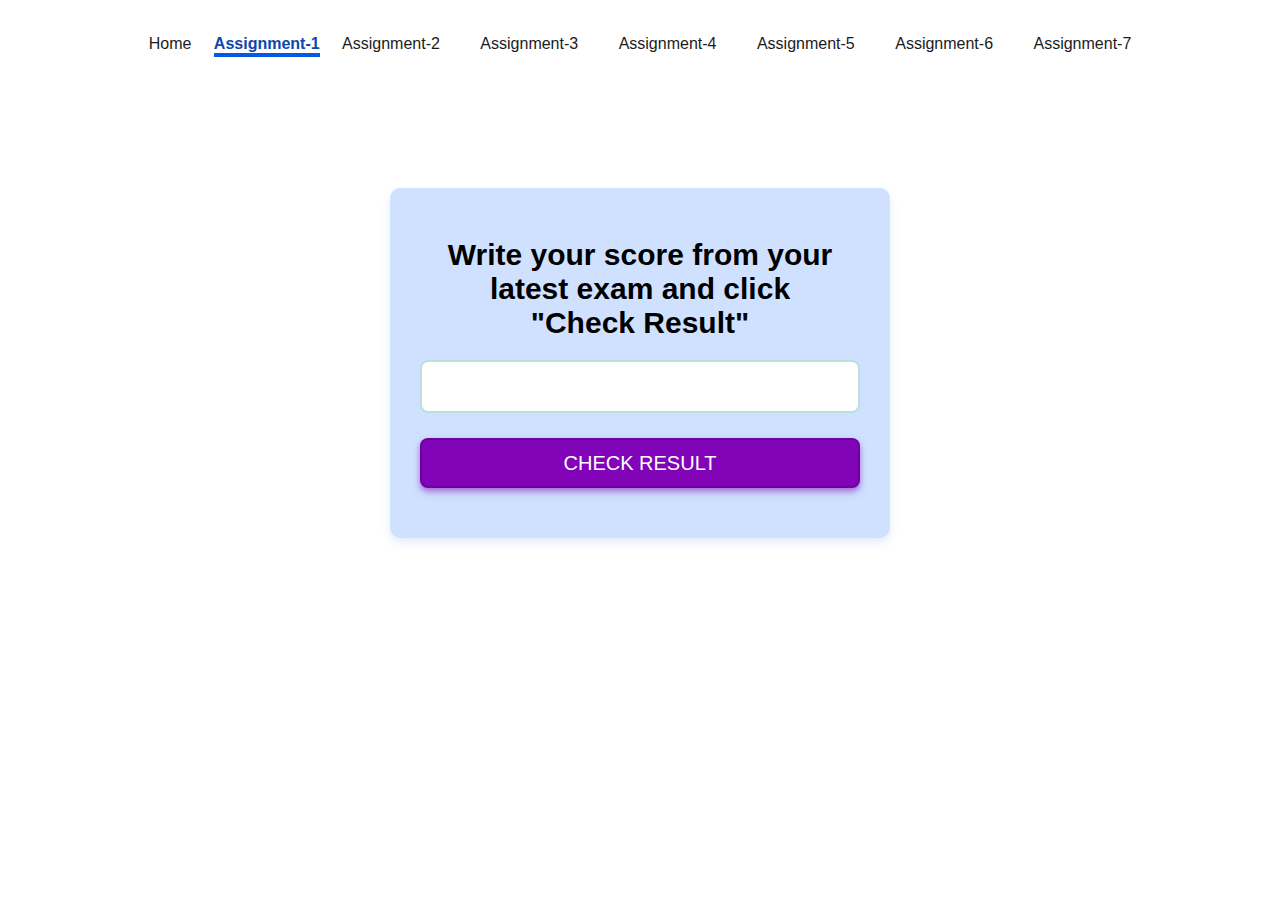
<file: assignment-1.html>
<!DOCTYPE html>
<html lang="en">
<head>
	<meta charset="UTF-8">
	<meta name="viewport" content="width=device-width, initial-scale=1.0">
	<title>Assignment-1</title>
	<!-- link main Style Sheet -->
	<link rel="stylesheet" href="assets/css/style.css">
	
</head>
<body>
	
<!-- Navigation Menu Starts here -->
	 <div class="menumain">
	 	<ul>
			<li>
	 			<div class="ass1" for="home"><a href="index.html" id=home>Home</a></div>
	 		</li>
	 		<li>
	 			<div class="ass1active"><a href="assignment-1.html">Assignment-1</a></div>
	 		</li>
	 		<li>
	 			<div class="ass1"><a href="assignment-2.html">Assignment-2</a></div>
	 		</li>
	 		<li>
	 			<div class="ass1"><a href="assignment-3.html">Assignment-3</a></div>
	 		</li>
	 		<li>
	 			<div class="ass1"><a href="assignment-4.html">Assignment-4</a></div>
	 		</li>
			 <li>
				<div class="ass1"><a href="assignment-5.html">Assignment-5</a></div>
			</li>
			<li>
				<div class="ass1"><a href="assignment-6.html">Assignment-6</a></div>
		   </li>
		   <li>
			   <div class="ass1"><a href="assignment-7.html">Assignment-7</a></div>
		   </li>
	 	</ul>
	 
	</div>

<!-- Assignment-1 Starts here -->

	<div class="contain-ass-1">
		<h1>Write your score from your  latest exam and click<br>"Check Result"</h1>
	

		<input type="number">

		<button class="checkresult">Check Result</button>
		
	</div>

		<div class="display">
				<img src="assets/img/loader.gif" class="loader" alt="">
				<div class="report"></div>
				<button type="button" class="closebutton">Close</button>
		</div>

	 		<!-- JQuery Libs -->
		<script src="assets/js/jquery-3.5.1.min.js"></script>
		<script>
						
						let count=2;
						$('.checkresult').click(function(){
							let score=$('input').val();
							$('.display').show();
							$('img').show();
							let count=1;
							let loop=setInterval(function(){
								if (count<0) {

									$('img').hide();
									
									clearInterval(loop);
									if (score>=0 && score<=32) {
										
										
										$('.report').html('<h2 style="color:red; font-size:30px;">Sorry! You have Failed</h2><button type="button" href="#" style="font-size:20px; border: 2px solid rgb(194, 226, 1,.7); outline: none; border-radius: 5px; cursor: pointer; margin-top:20px; background-color: rgb(214, 245, 82,.4); padding: 5px 10px;  border-radus:5px;">Apply for retake</button>');
									}else if (score>=33 && score<=39) {
											
											$('.report').html('<h2 style="color:green;">Ohh Allah you survived!</h2><br><h3 style="color:red; font-size:30px">Your grade is-D</h3>');
									}else if (score>=40 && score<=49) {
											
											$('.report').html('<h2 style="color:green;">You should Work Hard!</h2><br><h3 style="color:pirple; font-size:30px">Your grade is-C</h3>');
									}else if (score>=50 && score<=59) {
											
											$('.report').html('<h2 style="color:green;">You Should Careful with studies!</h2><br><h3 style="color:Green; font-size:30px">Your grade is-B</h3>');
									}else if (score>=60 && score<=69) {
											
											$('.report').html('<h2 style="color:green;">There are scope to Improve!</h2><br><h3 style="color:orange; font-size:30px">Your grade is- A-</h3>');
									}else if (score>=70 && score<=79) {
											
											$('.report').html('<h2 style="color:green;">You are almost there!</h2><br><h3 style="color:hotpink; font-size:30px">Your grade is-A</h3>');
									}else if (score>=80 && score<=100) {
											
											$('.report').html('<h2 style="color:green;">Congratulations...., you are Boss!</h2><br><h3 style="color:goldenrod; font-size:30px">Your grade is-A+</h3>');
									}else if (score =='') {
										$('.report').html('<h2 style="color:red; text-decoration:underline">Are you out of your Mind!</h2><br><h3 style="color:red; font-size:30px">Check your Input</h3>');
										
									}
									else {
											$('.report').html('<h2 style="color:red; text-decoration:underline">Are you out of your Mind!</h2><br><h3 style="color:red; font-size:30px">Check your Input</h3>');	
									}
										
									
									

								}
								count--;
							},1000);

						
						
						});

						$('.closebutton').click(function(){
							$('.display').hide();
							$('img').hide();
							$('.report').empty();
						});

		</script>
	 
</body>
</html>
</file>
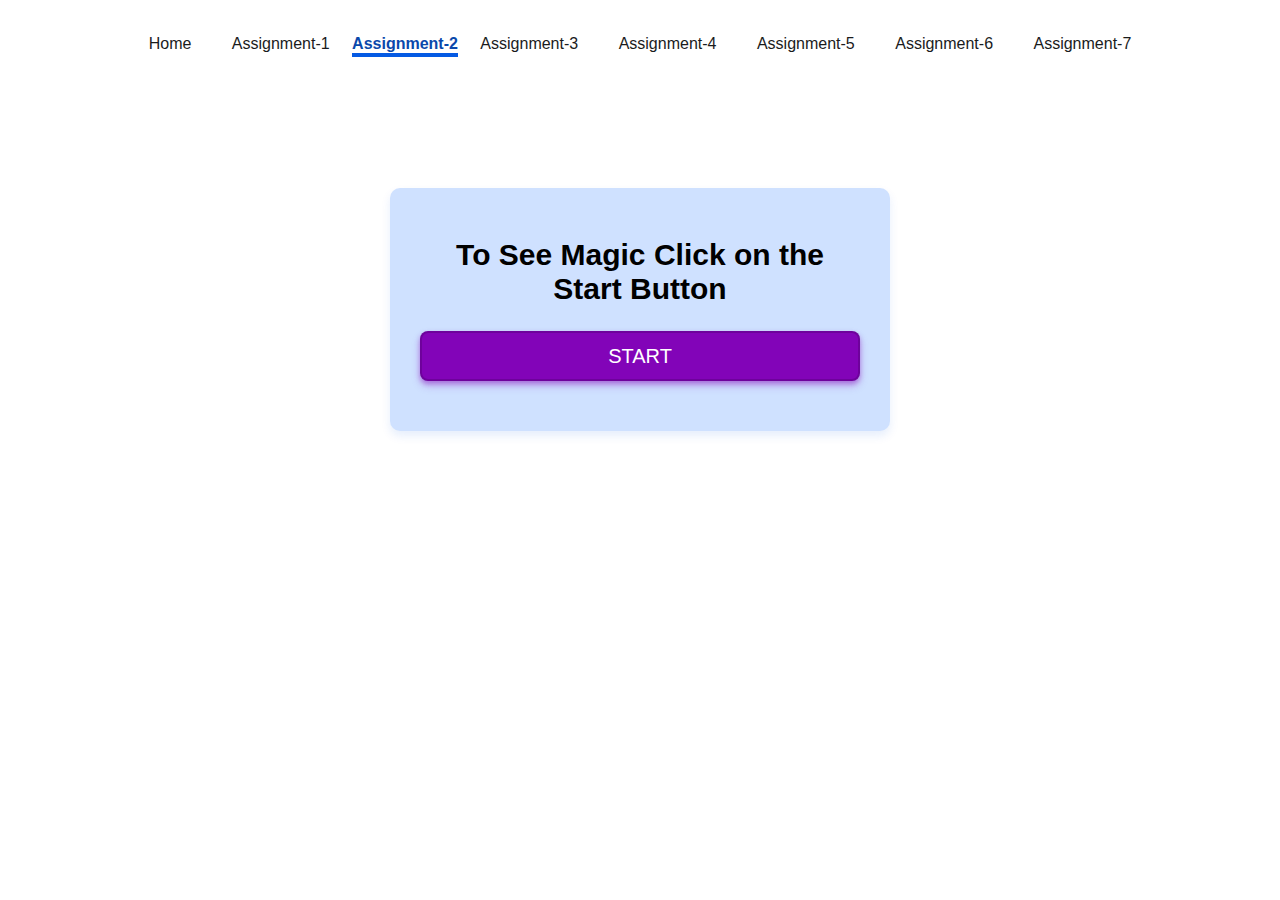
<file: assignment-2.html>
<!DOCTYPE html>
<html lang="en">
<head>
	<meta charset="UTF-8">
	<meta name="viewport" content="width=device-width, initial-scale=1.0">
	<title>Assignment-2</title>
	<!-- link main Style Sheet -->
	<link rel="stylesheet" href="assets/css/style.css">
	
</head>
<body>
	
<!-- Navigation Menu Starts here -->
	 <div class="menumain">
	 	<ul>
			<li>
	 			<div class="ass1" for="home"><a href="index.html" id=home>Home</a></div>
	 		</li>
	 		<li>
	 			<div class="ass1"><a href="assignment-1.html">Assignment-1</a></div>
	 		</li>
	 		<li>
	 			<div class="ass1active"><a href="assignment-2.html">Assignment-2</a></div>
	 		</li>
	 		<li>
				<div class="ass1"><a href="assignment-3.html">Assignment-3</a></div>
			</li>
			<li>
				<div class="ass1"><a href="assignment-4.html">Assignment-4</a></div>
			</li>
			<li>
				<div class="ass1"><a href="assignment-5.html">Assignment-5</a></div>
			</li>
			<li>
				<div class="ass1"><a href="assignment-6.html">Assignment-6</a></div>
			</li>
			<li>
			   <div class="ass1"><a href="assignment-7.html">Assignment-7</a></div>
		   </li>
		</ul>
	 
	</div>

<!-- Assignment-1 Starts here -->

	<div class="contain-ass-1">
		<h1>To See Magic Click on the <br>Start Button</h1>
	

		
		<button class="start-btn">Start</button>
		
	</div>

		<div class="display">
				<div class="report">
					<h2 style="color:red; font-size: 50px;letter-spacing: 2px; transition: 0.5s, ease"></h2>
					<img src="assets/img/boom.gif" class="boom-gif" alt="" style="width: 300px;">
				</div>
				<button type="button" class="closebutton">Close</button>
		</div>

	 		<!-- JQuery Libs -->
		<script src="assets/js/jquery-3.5.1.min.js"></script>
		<script>
						
						
						$('.start-btn').click(function(){
							let count=10;
							$('.display').show();
							$('h2').text(count);
							let loop=setInterval(function(){
								$('h2').text(count);
								if (count<0) {

									// $('h2').html('<h2 style="letter-spacing: 10px">BOOM</h2>');
									$('h2').hide();
									$('.boom-gif').show();

									
									clearInterval(loop);
									}
										
									
								count--;	

								},500);
								
							});
					

						$('.closebutton').click(function(){
							$('.display').hide();
							$('h2').empty();
						});

		</script>
	 
</body>
</html>
</file>
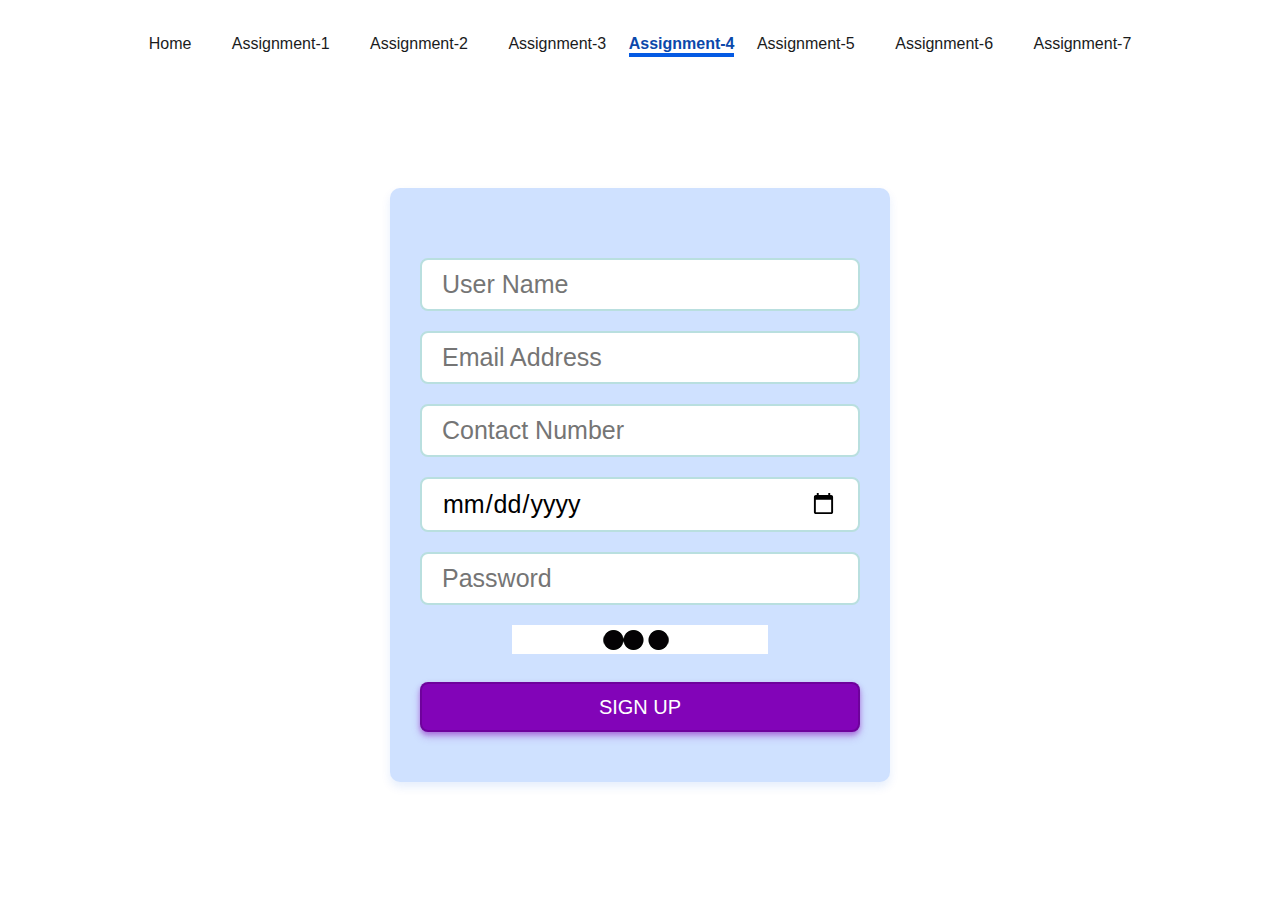
<file: assignment-4.html>
<!DOCTYPE html>
<html lang="en">
<head>
	<meta charset="UTF-8">
	<meta name="viewport" content="width=device-width, initial-scale=1.0">
	<title>Assignment-4</title>
	<!-- link main Style Sheet -->
	<link rel="stylesheet" href="assets/css/style.css">
	
</head>
<body>
	
<!-- Navigation Menu Starts here -->
	 <div class="menumain">
	 	<ul>
			<li>
	 			<div class="ass1" for="home"><a href="index.html" id=home>Home</a></div>
	 		</li>
	 		<li>
	 			<div class="ass1"><a href="assignment-1.html">Assignment-1</a></div>
	 		</li>
	 		<li>
	 			<div class="ass1"><a href="assignment-2.html">Assignment-2</a></div>
	 		</li>
	 		<li>
	 			<div class="ass1"><a href="assignment-3.html">Assignment-3</a></div>
	 		</li>
	 		<li>
	 			<div class="ass1active"><a href="assignment-4.html">Assignment-4</a></div>
	 		</li>
	 		<li>
	 			<div class="ass1"><a href="assignment-5.html">Assignment-5</a></div>
	 		</li>
	 		<li>
	 			<div class="ass1"><a href="assignment-6.html">Assignment-6</a></div>
			 </li>
			 <li>
				<div class="ass1"><a href="assignment-7.html">Assignment-7</a></div>
			</li>
	 	</ul>
	 
	</div>

<!-- Assignment-1 Starts here -->

	<div class="contain-ass-5">
			<input type="text" id="user-name" placeholder="User Name" >
			<p id="name-req"></p>
			<input type="text" id="email" placeholder="Email Address" >
			<p id="email-req"></p>
			<input type="text" id="contact" placeholder="Contact Number" >
			<p id="contact--req"></p>
			<input type="date" id="dob" placeholder="Your Birth Date" >
			<p id="dob--req"></p>
			<input type="password" id="password" placeholder="Password" >
            <p id="password-req"></p>
            <h2 id=validation style="margin:20px auto 0px;"></h2>
            <img src="assets/img/loader-2.gif" alt="">
			<button type="submit">Sign Up</button>
		
				
	</div>

		
	 		<!-- JQuery Libs -->
		<script src="assets/js/jquery-3.5.1.min.js"></script>
		<script>
            $('button').click(function(){
                let name= $('#user-name').val();
                let email= $('#email').val();
                let contact= $('#contact').val();
                let dob= $('#dob').val();
                let password= $('#password').val();
                
                if(name == '' || email == '' || contact == '' || dob == '' || password== ''){
				
				    $('#validation').html('<span style="color:red;">*All fields are required!</span>');

                }else{
                    $('#validation').html('<span style="color:green;">*The data is Stable!</span>');
                    }			
            });
            
            
		</script>
	 
</body>
</html>
</file>
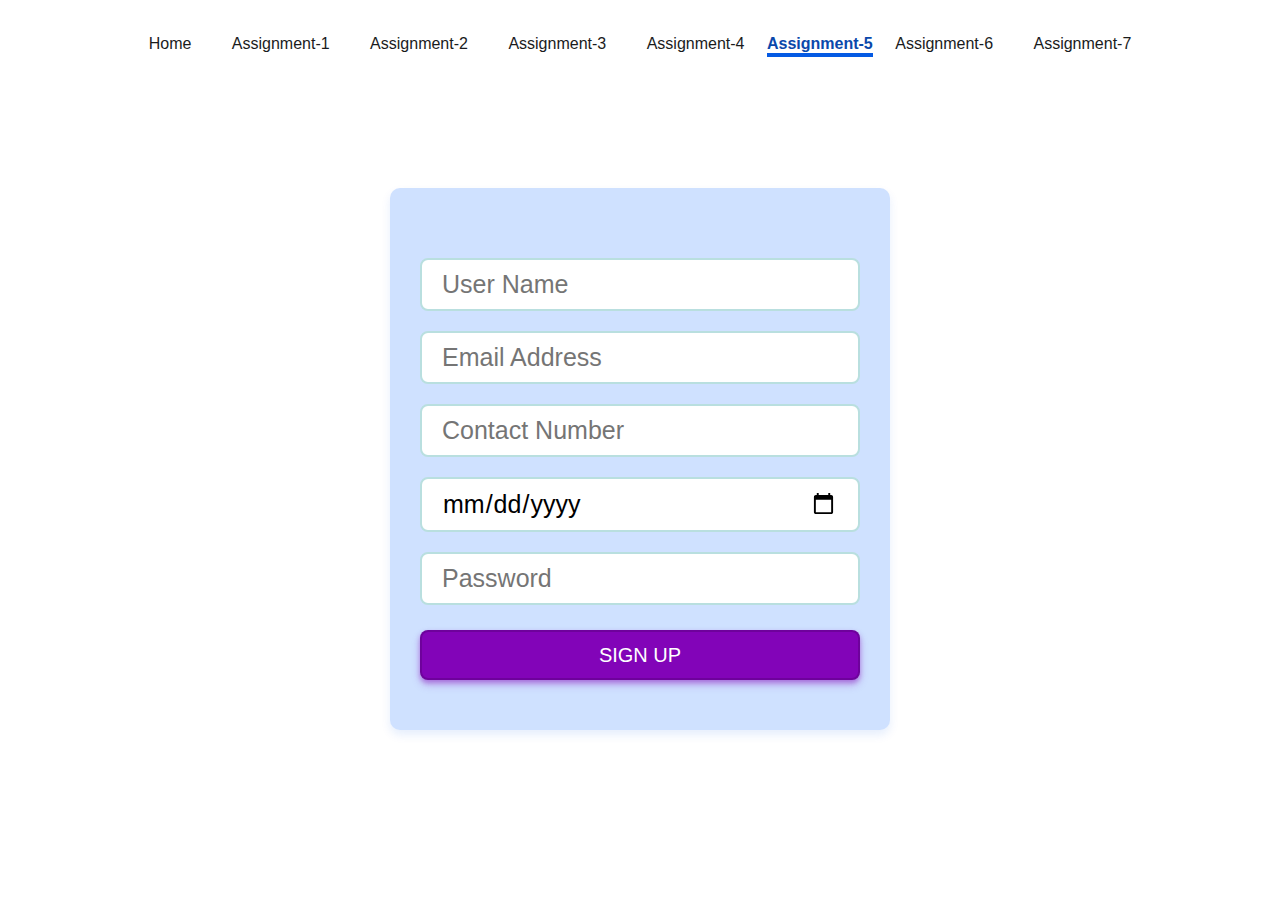
<file: assignment-5.html>
<!DOCTYPE html>
<html lang="en">
<head>
	<meta charset="UTF-8">
	<meta name="viewport" content="width=device-width, initial-scale=1.0">
	<title>Assignment-5</title>
	<!-- link main Style Sheet -->
	<link rel="stylesheet" href="assets/css/style.css">
	
</head>
<body>
	
<!-- Navigation Menu Starts here -->
	 <div class="menumain">
	 	<ul>
			<li>
	 			<div class="ass1" for="home"><a href="index.html" id=home>Home</a></div>
	 		</li>
	 		<li>
	 			<div class="ass1"><a href="assignment-1.html">Assignment-1</a></div>
	 		</li>
	 		<li>
	 			<div class="ass1"><a href="assignment-2.html">Assignment-2</a></div>
	 		</li>
	 		<li>
	 			<div class="ass1"><a href="assignment-3.html">Assignment-3</a></div>
	 		</li>
	 		<li>
	 			<div class="ass1"><a href="assignment-4.html">Assignment-4</a></div>
	 		</li>
	 		<li>
	 			<div class="ass1active"><a href="assignment-5.html">Assignment-5</a></div>
	 		</li>
	 		<li>
				<div class="ass1"><a href="assignment-6.html">Assignment-6</a></div>
			</li>
			<li>
			   <div class="ass1"><a href="assignment-7.html">Assignment-7</a></div>
		   </li>
	 	</ul>
	 
	</div>

<!-- Assignment-1 Starts here -->

	<div class="contain-ass-5">
			<input type="text" class="user-name" placeholder="User Name" >
			<p id="name"></p>
			<input type="text" class="email" placeholder="Email Address" >
			<p id="email"></p>
			<input type="text" class="contact" placeholder="Contact Number" >
			<p id="contact"></p>
			<input type="date" class="dob" placeholder="Your Birth Date" >
			<p id="dob"></p>
			<input type="password" class="password" placeholder="Password" >
			<p id="password"></p>
			<button type="submit">Sign Up</button>
		
				
	</div>

		
	 		<!-- JQuery Libs -->
		<script src="assets/js/jquery-3.5.1.min.js"></script>
		<script>
			$('button').click(function(){

				let userVal= $('input.user-name').val();
			if(userVal==""){

				$('.user-name').css('border-color','red');

				$('#name').html('<span style="color:red;">*Name Required</span>');
			}else{
				$('#name').html('');
				}			
			});
		</script>
	 
</body>
</html>
</file>
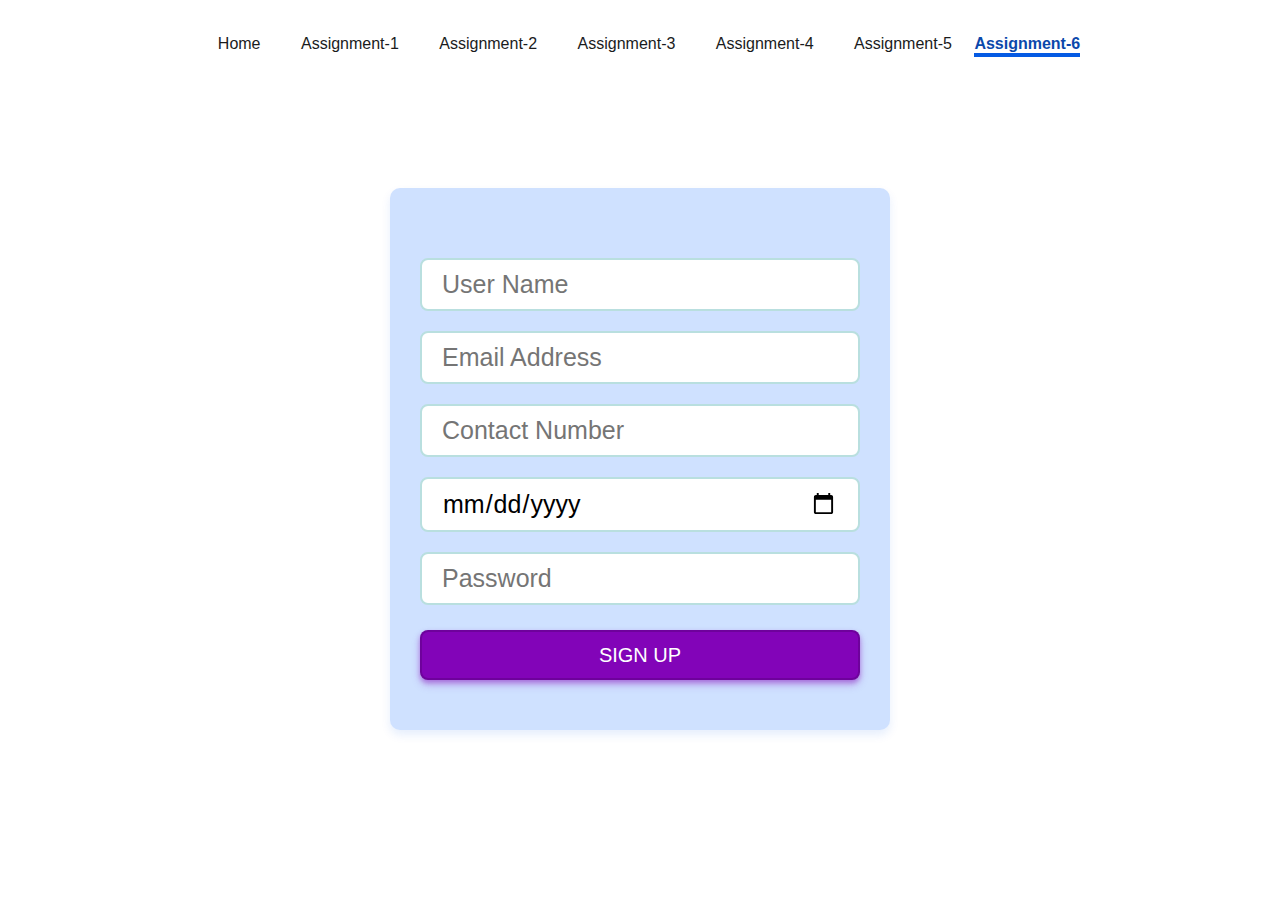
<file: assignment-6.html>
<!DOCTYPE html>
<html lang="en">
<head>
	<meta charset="UTF-8">
	<meta name="viewport" content="width=device-width, initial-scale=1.0">
	<title>Assignment-6</title>
	<!-- link main Style Sheet -->
	<link rel="stylesheet" href="assets/css/style.css">
	
</head>
<body>
	
<!-- Navigation Menu Starts here -->
	 <div class="menumain">
	 	<ul>
			<li>
	 			<div class="ass1" for="home"><a href="index.html" id=home>Home</a></div>
	 		</li>
	 		<li>
	 			<div class="ass1"><a href="assignment-1.html">Assignment-1</a></div>
	 		</li>
	 		<li>
	 			<div class="ass1"><a href="assignment-2.html">Assignment-2</a></div>
	 		</li>
	 		<li>
	 			<div class="ass1"><a href="assignment-3.html">Assignment-3</a></div>
	 		</li>
	 		<li>
	 			<div class="ass1"><a href="assignment-4.html">Assignment-4</a></div>
	 		</li>
	 		<li>
	 			<div class="ass1"><a href="assignment-5.html">Assignment-5</a></div>
	 		</li>
	 		<li>
	 			<div class="ass1active"><a href="assignment-5.html">Assignment-6</a></div>
	 		</li>
	 	</ul>
	 
	</div>

<!-- Assignment-1 Starts here -->

	<div class="contain-ass-5">
			<input type="text" id="user-name" placeholder="User Name" >
			<p id="name-req"></p>
			<input type="text" id="email" placeholder="Email Address" >
			<p id="email-req"></p>
			<input type="text" id="contact" placeholder="Contact Number" >
			<p id="contact--req"></p>
			<input type="date" id="dob" placeholder="Your Birth Date" >
			<p id="dob--req"></p>
			<input type="password" id="password" placeholder="Password" >
			<p id="password-req"></p>
			<button type="submit">Sign Up</button>
		
				
	</div>

		
	 		<!-- JQuery Libs -->
		<script src="assets/js/jquery-3.5.1.min.js"></script>
		<script>
			$('button').click(function(){
			if($('input.user-name').val()==''){
				$('input.user-name').css('border',' 2px solid red');
				$('#name').html('<span style="color:red;">*Name Required</span>');

			}else{
				$('#name').html('');
				}			
			});
		</script>
	 
</body>
</html>
</file>
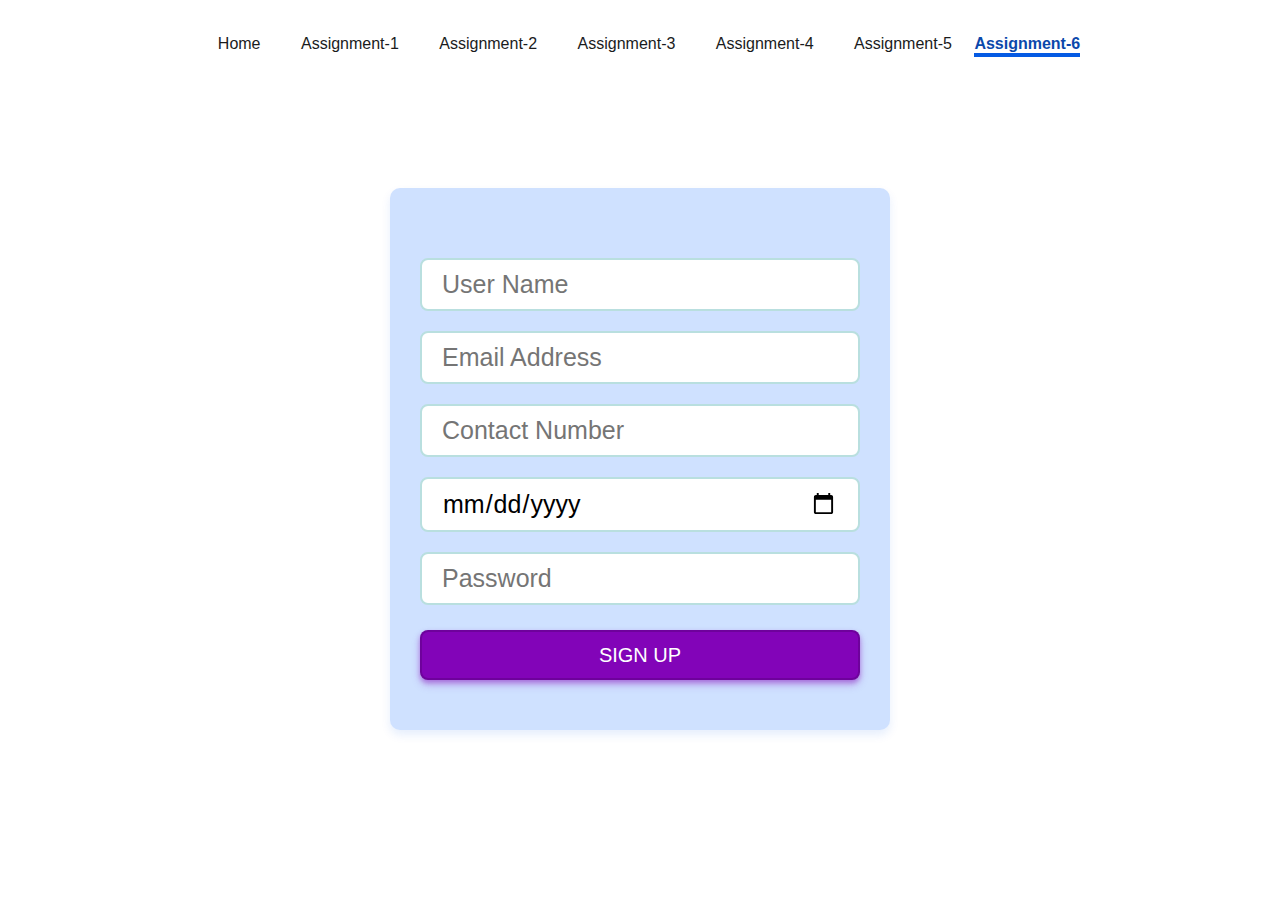
<file: assignment-7.html>
<!DOCTYPE html>
<html lang="en">
<head>
	<meta charset="UTF-8">
	<meta name="viewport" content="width=device-width, initial-scale=1.0">
	<title>Assignment-6</title>
	<!-- link main Style Sheet -->
	<link rel="stylesheet" href="assets/css/style.css">
	
</head>
<body>
	
<!-- Navigation Menu Starts here -->
	 <div class="menumain">
	 	<ul>
			<li>
	 			<div class="ass1" for="home"><a href="index.html" id=home>Home</a></div>
	 		</li>
	 		<li>
	 			<div class="ass1"><a href="assignment-1.html">Assignment-1</a></div>
	 		</li>
	 		<li>
	 			<div class="ass1"><a href="assignment-2.html">Assignment-2</a></div>
	 		</li>
	 		<li>
	 			<div class="ass1"><a href="assignment-3.html">Assignment-3</a></div>
	 		</li>
	 		<li>
	 			<div class="ass1"><a href="assignment-4.html">Assignment-4</a></div>
	 		</li>
	 		<li>
	 			<div class="ass1"><a href="assignment-5.html">Assignment-5</a></div>
	 		</li>
	 		<li>
	 			<div class="ass1active"><a href="assignment-5.html">Assignment-6</a></div>
	 		</li>
	 	</ul>
	 
	</div>

<!-- Assignment-1 Starts here -->

	<div class="contain-ass-5">
			<input type="text" id="user-name" placeholder="User Name" >
			<p id="name-req"></p>
			<input type="text" id="email" placeholder="Email Address" >
			<p id="email-req"></p>
			<input type="text" id="contact" placeholder="Contact Number" >
			<p id="contact--req"></p>
			<input type="date" id="dob" placeholder="Your Birth Date" >
			<p id="dob--req"></p>
			<input type="password" id="password" placeholder="Password" >
			<p id="password-req"></p>
			<button type="submit">Sign Up</button>
		
				
	</div>

		
	 		<!-- JQuery Libs -->
		<script src="assets/js/jquery-3.5.1.min.js"></script>
		<script>
			$('button').click(function(){
			if($('input').val()==''){
				$('this').css('border',' 2px solid red');
				$('#name').html('<span style="color:red;">*Name Required</span>');

			}else{
				$('#name').html('');
				}			
			});
		</script>
	 
</body>
</html>
</file>
<file: assets/css/style.css>
@import url('https://fonts.googleapis.com/css2?family=Montserrat:ital,wght@0,100;0,200;0,300;0,400;0,500;0,600;0,700;0,800;0,900;1,100;1,200;1,300;1,400;1,500;1,600;1,700;1,800;1,900&display=swap');
*{
	margin: 0px;
	padding: 0px;
	font-family: 'montserat',sans-serif;
}

a{
	text-decoration: none;

}

li{
	list-style: none;
}

.menumain ul li {

	display: inline-block;

}

.menumain ul{
	text-align: center;
	display: inline-block;
	margin: auto;
}

.menumain{
	align-content: center;
	text-align: center;
	background-color: transparent;
	margin: 20px auto;
 	padding: 10px 20px;
 	border-radius: 8px;
 	position: relative;
}

.ass1{
	margin: 0px	8px; 
	padding: 5px 10px;
	border-bottom: none; 
	cursor: pointer;
	transition: 0.3s, ease;
}

ul li a{
	color: #1a1b1c;
	font-weight: 400;
}

.ass1active, .ass1:hover{

	border-bottom: 4px solid #055ae3;
	
	

}

.ass1:hover a{

	font-weight: 600;
	color: #0a48ab;
}

.ass1active a{
	font-weight: 600;
	color: #0a48ab;
}

.ass1active, .ass1:hover {
		border-bottom: 4px solid #055ae3;
}

.hometext{
	direction: block;
	margin-top: 200px;
	margin: auto;
	text-align: center;
	align-content: center;
	width: 500px;
	height: max-content;
	color: rgba(0,0,0,.1);
	background-color: rgba(0,0,0,.02);
	padding: 20px;
	border-radius: 10px;
	font-size: 50px;
	font-weight: 900;
	box-shadow: 0 0px 3px 0px rgba(0,0,0,.4), 0 5px 10px 0px rgba(0,0,0,.1);

}

.hometext:hover{
	color: rgb(0,0,0,.6);
	box-shadow: 0 0px 3px 0px rgba(11, 93, 224,.4), 0 5px 10px 0px rgba(11, 93, 224,.1);
}

.contain-ass-1, .contain-ass-5{
	margin: auto;
	top: 100px;
	width: 500px;
	font-size: 15px;
	font-weight: 300;
	align-content: center;
	text-align: center;
	height: max-content;
	background-color: rgb(207, 225, 255, 1);
	box-sizing: border-box;
	box-shadow: 0px 5px 10px 0px rgba(11, 93, 230, .1);
	padding: 50px 30px;
	border-radius: 10px;
	position: relative;
}

.contain-ass-1 input, .contain-ass-5 input{
	margin-top: 20px;
	width: 100%;
	display: inline-block;
	font-size: 25px;
	padding: 10px 20px;
	box-sizing: border-box;
	outline: none;
	border: 2px solid rgba(185,223,223, 1);
	border-radius: 8px;
}


.contain-ass-1 button, .contain-ass-5 button{
	margin-top: 25px;
	width: 100%;
	height: 50px;
	display: inline-block;
	font-size: 20px;
	padding: 10px 20px;
	box-sizing: border-box;
	outline: none;
	border: 2px solid rgba(89, 0, 128,.5);
	color: #fff;
	background-color: rgba(130, 4, 184,1);
	text-transform: uppercase;
	border-radius: 8px;
	box-shadow: 0px 5px 10px 0px rgba(130, 4, 184, .2), 0px 3px 5px 0px rgba(130, 4, 184, .4);
	cursor: pointer;
	z-index: 0;
	transition: 0.3s ease;
}

.contain-ass-1 button:hover, .contain-ass-5 button:hover{
	transform: translateY(-2px);
	box-shadow: 0px 10px 10px 0px rgba(130, 4, 184, .2), 0px 3px 10px 0px rgba(130, 4, 184, .4);
	cursor: pointer;
	z-index: 0;
}

.ass1:valid{
	text-decoration: underline;
}

.display{
	position: relative;
	top: 20%;
    left: 30%;
	width: 500px;
	height: 350px;
	padding: 50px;
	align-content: center;
	background-color: rgba(255,255,255,.5);
    border: 2px solid #fff;
    box-shadow: 0 5px 10px 0px rgba(0,0,0,0.2);
	position: absolute;
	border-radius: 10px;
	backdrop-filter: blur(5px);
	z-index: 1;	
	display: none;
	/*background: rgba(0,0,0,.1);*/
}

.display img{
	
	margin: 0px 0px;
	width: 200px;
	margin: 72px 143px;

	display: none;
	z-index: 2;	
	
}

.display .report{

	margin: 150px 0px;
    text-align: center;
	
}
.closebutton{
	font-size: 20px;
	padding: 5px 10px;
	position: absolute;
	width: 80px;
	height: 40px;
	border-radius: 5px;
	right: 20px;
	top: 20px;
	background-color: rgb(255, 45, 45,.4);
    border: none;
    cursor: pointer;
}
img.boom-gif{
	display: none;
	position: absolute;
	transform: translate(-98%, -60%);
}
</file>
